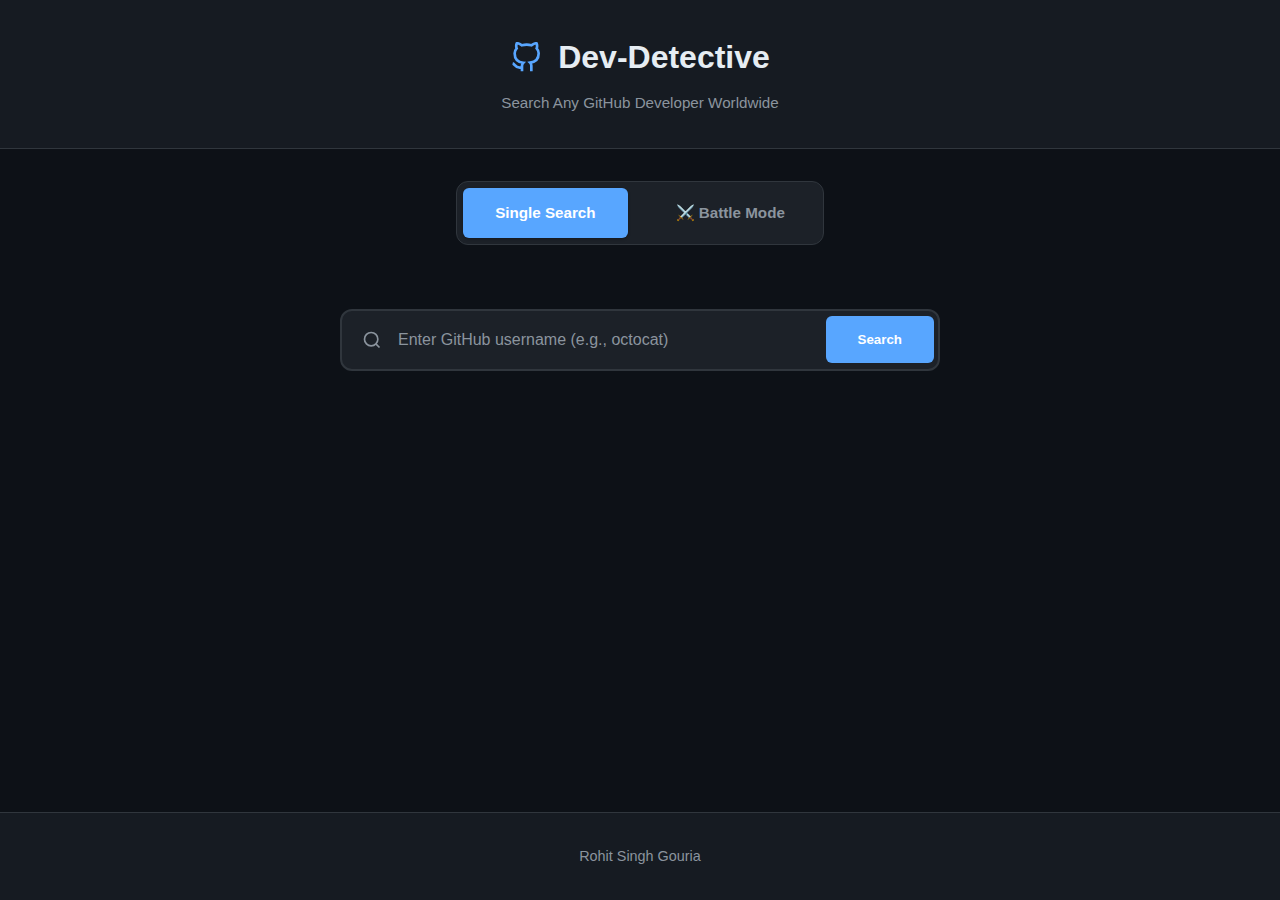
<file: Week-03/index.html>
<!DOCTYPE html>
<html lang="en">
<head>
    <meta charset="UTF-8">
    <meta name="viewport" content="width=device-width, initial-scale=1.0">
    <title>Dev-Detective | GitHub User Search</title>
    <link rel="stylesheet" href="styles.css">
</head>
<body>
    <!-- Header Section -->
    <header class="header">
        <div class="container">
            <h1 class="logo">
                <svg class="logo-icon" width="32" height="32" viewBox="0 0 24 24" fill="none" stroke="currentColor" stroke-width="2">
                    <path d="M9 19c-5 1.5-5-2.5-7-3m14 6v-3.87a3.37 3.37 0 0 0-.94-2.61c3.14-.35 6.44-1.54 6.44-7A5.44 5.44 0 0 0 20 4.77 5.07 5.07 0 0 0 19.91 1S18.73.65 16 2.48a13.38 13.38 0 0 0-7 0C6.27.65 5.09 1 5.09 1A5.07 5.07 0 0 0 5 4.77a5.44 5.44 0 0 0-1.5 3.78c0 5.42 3.3 6.61 6.44 7A3.37 3.37 0 0 0 9 18.13V22"></path>
                </svg>
                Dev-Detective
            </h1>
            <p class="tagline">Search Any GitHub Developer Worldwide</p>
        </div>
    </header>

    <!-- Mode Toggle Section -->
    <section class="mode-toggle-section">
        <div class="container">
            <div class="mode-toggle">
                <button class="mode-btn active" id="singleModeBtn" data-mode="single">
                    Single Search
                </button>
                <button class="mode-btn" id="battleModeBtn" data-mode="battle">
                    ⚔️ Battle Mode
                </button>
            </div>
        </div>
    </section>

    <!-- Main Content -->
    <main class="main-content">
        <div class="container">
            
            <!-- SINGLE SEARCH MODE -->
            <div id="singleMode" class="search-mode active">
                <!-- Search Bar -->
                <form class="search-form" id="searchForm">
                    <div class="search-wrapper">
                        <svg class="search-icon" width="20" height="20" viewBox="0 0 24 24" fill="none" stroke="currentColor" stroke-width="2">
                            <circle cx="11" cy="11" r="8"></circle>
                            <path d="m21 21-4.35-4.35"></path>
                        </svg>
                        <input 
                            type="text" 
                            class="search-input" 
                            id="searchInput" 
                            placeholder="Enter GitHub username (e.g., octocat)"
                            autocomplete="off"
                        >
                        <button type="submit" class="search-btn">Search</button>
                    </div>
                </form>

                <!-- Result Container -->
                <div id="resultContainer" class="result-container"></div>
            </div>

            <!-- BATTLE MODE -->
            <div id="battleMode" class="search-mode">
                <form class="battle-form" id="battleForm">
                    <div class="battle-inputs">
                        <div class="battle-input-group">
                            <label for="battleInput1">Developer 1</label>
                            <input 
                                type="text" 
                                class="search-input" 
                                id="battleInput1" 
                                placeholder="Username 1"
                                autocomplete="off"
                            >
                        </div>
                        <div class="vs-badge">VS</div>
                        <div class="battle-input-group">
                            <label for="battleInput2">Developer 2</label>
                            <input 
                                type="text" 
                                class="search-input" 
                                id="battleInput2" 
                                placeholder="Username 2"
                                autocomplete="off"
                            >
                        </div>
                    </div>
                    <button type="submit" class="battle-btn">⚔️ Start Battle</button>
                </form>

                <!-- Battle Results -->
                <div id="battleResults" class="battle-results"></div>
            </div>

        </div>
    </main>

    <!-- Footer -->
    <footer class="footer">
        <div class="container">
            <p>Rohit Singh Gouria</p>
        </div>
    </footer>

    <!-- JavaScript -->
    <script src="script.js"></script>
</body>
</html>
</file>
<file: Week-03/styles.css>
/* ==================== RESET & BASE STYLES ==================== */
* {
    margin: 0;
    padding: 0;
    box-sizing: border-box;
}

:root {
    /* Colors */
    --primary-bg: #0d1117;
    --secondary-bg: #161b22;
    --card-bg: #1c2128;
    --border-color: #30363d;
    --primary-text: #e6edf3;
    --secondary-text: #8b949e;
    --accent-blue: #58a6ff;
    --accent-green: #3fb950;
    --accent-red: #f85149;
    --accent-yellow: #d29922;
    
    /* Spacing */
    --spacing-xs: 0.5rem;
    --spacing-sm: 1rem;
    --spacing-md: 1.5rem;
    --spacing-lg: 2rem;
    --spacing-xl: 3rem;
    
    /* Border Radius */
    --radius-sm: 6px;
    --radius-md: 12px;
    --radius-lg: 16px;
    
    /* Shadows */
    --shadow-sm: 0 1px 3px rgba(0, 0, 0, 0.3);
    --shadow-md: 0 4px 12px rgba(0, 0, 0, 0.4);
    --shadow-lg: 0 8px 24px rgba(0, 0, 0, 0.5);
}

body {
    font-family: -apple-system, BlinkMacSystemFont, 'Segoe UI', 'Noto Sans', Helvetica, Arial, sans-serif;
    background: var(--primary-bg);
    color: var(--primary-text);
    line-height: 1.6;
    min-height: 100vh;
    display: flex;
    flex-direction: column;
}

.container {
    max-width: 1200px;
    margin: 0 auto;
    padding: 0 var(--spacing-md);
    width: 100%;
}

/* ==================== HEADER ==================== */
.header {
    background: var(--secondary-bg);
    border-bottom: 1px solid var(--border-color);
    padding: var(--spacing-lg) 0;
    text-align: center;
    box-shadow: var(--shadow-sm);
}

.logo {
    display: flex;
    align-items: center;
    justify-content: center;
    gap: var(--spacing-sm);
    font-size: 2rem;
    font-weight: 700;
    color: var(--primary-text);
    margin-bottom: var(--spacing-xs);
}

.logo-icon {
    color: var(--accent-blue);
    animation: float 3s ease-in-out infinite;
}

@keyframes float {
    0%, 100% { transform: translateY(0px); }
    50% { transform: translateY(-10px); }
}

.tagline {
    color: var(--secondary-text);
    font-size: 0.95rem;
}

/* ==================== MODE TOGGLE ==================== */
.mode-toggle-section {
    padding: var(--spacing-lg) 0;
    background: var(--primary-bg);
}

.mode-toggle {
    display: flex;
    gap: var(--spacing-sm);
    justify-content: center;
    background: var(--card-bg);
    padding: 6px;
    border-radius: var(--radius-md);
    width: fit-content;
    margin: 0 auto;
    border: 1px solid var(--border-color);
}

.mode-btn {
    padding: var(--spacing-sm) var(--spacing-lg);
    border: none;
    background: transparent;
    color: var(--secondary-text);
    font-size: 0.95rem;
    font-weight: 600;
    border-radius: var(--radius-sm);
    cursor: pointer;
    transition: all 0.3s ease;
}

.mode-btn:hover {
    color: var(--primary-text);
}

.mode-btn.active {
    background: var(--accent-blue);
    color: white;
    box-shadow: var(--shadow-sm);
}

/* ==================== MAIN CONTENT ==================== */
.main-content {
    flex: 1;
    padding: var(--spacing-lg) 0 var(--spacing-xl);
}

.search-mode {
    display: none;
}

.search-mode.active {
    display: block;
}

/* ==================== SEARCH FORM ==================== */
.search-form {
    margin-bottom: var(--spacing-xl);
}

.search-wrapper {
    display: flex;
    align-items: center;
    background: var(--card-bg);
    border: 2px solid var(--border-color);
    border-radius: var(--radius-md);
    padding: 4px;
    max-width: 600px;
    margin: 0 auto;
    transition: border-color 0.3s ease;
}

.search-wrapper:focus-within {
    border-color: var(--accent-blue);
}

.search-icon {
    margin-left: var(--spacing-sm);
    color: var(--secondary-text);
}

.search-input {
    flex: 1;
    background: transparent;
    border: none;
    outline: none;
    color: var(--primary-text);
    font-size: 1rem;
    padding: var(--spacing-sm);
}

.search-input::placeholder {
    color: var(--secondary-text);
}

.search-btn {
    background: var(--accent-blue);
    color: white;
    border: none;
    padding: var(--spacing-sm) var(--spacing-lg);
    border-radius: var(--radius-sm);
    font-weight: 600;
    cursor: pointer;
    transition: all 0.3s ease;
}

.search-btn:hover {
    background: #1f6feb;
    transform: translateY(-2px);
    box-shadow: var(--shadow-md);
}

.search-btn:active {
    transform: translateY(0);
}

/* ==================== BATTLE MODE ==================== */
.battle-form {
    margin-bottom: var(--spacing-xl);
}

.battle-inputs {
    display: flex;
    align-items: center;
    gap: var(--spacing-md);
    max-width: 900px;
    margin: 0 auto var(--spacing-lg);
    flex-wrap: wrap;
    justify-content: center;
}

.battle-input-group {
    flex: 1;
    min-width: 250px;
}

.battle-input-group label {
    display: block;
    margin-bottom: var(--spacing-xs);
    color: var(--secondary-text);
    font-size: 0.9rem;
    font-weight: 600;
}

.battle-input-group .search-input {
    width: 100%;
    background: var(--card-bg);
    border: 2px solid var(--border-color);
    border-radius: var(--radius-sm);
    padding: var(--spacing-sm);
}

.battle-input-group .search-input:focus {
    border-color: var(--accent-blue);
    outline: none;
}

.vs-badge {
    background: var(--accent-yellow);
    color: var(--primary-bg);
    font-weight: 900;
    font-size: 1.2rem;
    padding: var(--spacing-sm) var(--spacing-md);
    border-radius: 50%;
    width: 60px;
    height: 60px;
    display: flex;
    align-items: center;
    justify-content: center;
    box-shadow: var(--shadow-md);
    margin-top: 20px;
}

.battle-btn {
    display: block;
    margin: 0 auto;
    background: linear-gradient(135deg, var(--accent-blue), #1f6feb);
    color: white;
    border: none;
    padding: var(--spacing-md) var(--spacing-xl);
    border-radius: var(--radius-md);
    font-size: 1.1rem;
    font-weight: 700;
    cursor: pointer;
    transition: all 0.3s ease;
    box-shadow: var(--shadow-md);
}

.battle-btn:hover {
    transform: translateY(-3px);
    box-shadow: var(--shadow-lg);
}

/* ==================== LOADING STATE ==================== */
.loading {
    text-align: center;
    padding: var(--spacing-xl);
}

.spinner {
    width: 50px;
    height: 50px;
    border: 4px solid var(--border-color);
    border-top-color: var(--accent-blue);
    border-radius: 50%;
    animation: spin 1s linear infinite;
    margin: 0 auto var(--spacing-md);
}

@keyframes spin {
    to { transform: rotate(360deg); }
}

.loading-text {
    color: var(--secondary-text);
    font-size: 1.1rem;
}

/* ==================== ERROR STATE ==================== */
.error {
    background: rgba(248, 81, 73, 0.1);
    border: 2px solid var(--accent-red);
    border-radius: var(--radius-md);
    padding: var(--spacing-lg);
    text-align: center;
    max-width: 500px;
    margin: 0 auto;
}

.error-icon {
    font-size: 3rem;
    margin-bottom: var(--spacing-sm);
}

.error-text {
    color: var(--accent-red);
    font-size: 1.2rem;
    font-weight: 600;
}

/* ==================== PROFILE CARD ==================== */
.profile-card {
    background: var(--card-bg);
    border: 1px solid var(--border-color);
    border-radius: var(--radius-lg);
    padding: var(--spacing-xl);
    max-width: 800px;
    margin: 0 auto;
    box-shadow: var(--shadow-md);
    animation: fadeIn 0.5s ease;
}

@keyframes fadeIn {
    from {
        opacity: 0;
        transform: translateY(20px);
    }
    to {
        opacity: 1;
        transform: translateY(0);
    }
}

.profile-header {
    display: flex;
    align-items: center;
    gap: var(--spacing-lg);
    margin-bottom: var(--spacing-lg);
    padding-bottom: var(--spacing-lg);
    border-bottom: 1px solid var(--border-color);
}

.profile-avatar {
    width: 120px;
    height: 120px;
    border-radius: 50%;
    border: 4px solid var(--accent-blue);
    box-shadow: var(--shadow-md);
}

.profile-info {
    flex: 1;
}

.profile-name {
    font-size: 1.8rem;
    font-weight: 700;
    margin-bottom: var(--spacing-xs);
    color: var(--primary-text);
}

.profile-username {
    color: var(--accent-blue);
    font-size: 1.1rem;
    margin-bottom: var(--spacing-sm);
}

.profile-bio {
    color: var(--secondary-text);
    line-height: 1.5;
    margin-bottom: var(--spacing-sm);
}

.profile-meta {
    display: flex;
    gap: var(--spacing-md);
    flex-wrap: wrap;
    margin-bottom: var(--spacing-lg);
}

.meta-item {
    display: flex;
    align-items: center;
    gap: var(--spacing-xs);
    color: var(--secondary-text);
    font-size: 0.9rem;
}

.meta-icon {
    width: 16px;
    height: 16px;
    stroke: var(--secondary-text);
}

.meta-link {
    color: var(--accent-blue);
    text-decoration: none;
    transition: color 0.2s;
}

.meta-link:hover {
    color: #1f6feb;
    text-decoration: underline;
}

.profile-stats {
    display: grid;
    grid-template-columns: repeat(auto-fit, minmax(150px, 1fr));
    gap: var(--spacing-md);
    margin-bottom: var(--spacing-lg);
}

.stat-card {
    background: var(--secondary-bg);
    border: 1px solid var(--border-color);
    border-radius: var(--radius-sm);
    padding: var(--spacing-md);
    text-align: center;
    transition: all 0.3s ease;
}

.stat-card:hover {
    transform: translateY(-3px);
    box-shadow: var(--shadow-md);
    border-color: var(--accent-blue);
}

.stat-value {
    font-size: 1.8rem;
    font-weight: 700;
    color: var(--accent-blue);
    display: block;
    margin-bottom: var(--spacing-xs);
}

.stat-label {
    color: var(--secondary-text);
    font-size: 0.9rem;
}

/* ==================== REPOSITORIES SECTION ==================== */
.repos-section {
    border-top: 1px solid var(--border-color);
    padding-top: var(--spacing-lg);
}

.repos-title {
    font-size: 1.4rem;
    font-weight: 700;
    margin-bottom: var(--spacing-md);
    display: flex;
    align-items: center;
    gap: var(--spacing-sm);
}

.repos-list {
    display: flex;
    flex-direction: column;
    gap: var(--spacing-md);
}

.repo-card {
    background: var(--secondary-bg);
    border: 1px solid var(--border-color);
    border-radius: var(--radius-sm);
    padding: var(--spacing-md);
    transition: all 0.3s ease;
    text-decoration: none;
    color: inherit;
    display: block;
}

.repo-card:hover {
    border-color: var(--accent-blue);
    transform: translateX(5px);
    box-shadow: var(--shadow-md);
}

.repo-name {
    color: var(--accent-blue);
    font-size: 1.1rem;
    font-weight: 600;
    margin-bottom: var(--spacing-xs);
}

.repo-description {
    color: var(--secondary-text);
    font-size: 0.9rem;
    margin-bottom: var(--spacing-sm);
    line-height: 1.5;
}

.repo-meta {
    display: flex;
    gap: var(--spacing-md);
    flex-wrap: wrap;
    font-size: 0.85rem;
}

.repo-stat {
    display: flex;
    align-items: center;
    gap: 4px;
    color: var(--secondary-text);
}

.repo-stat svg {
    width: 14px;
    height: 14px;
}

/* ==================== BATTLE RESULTS ==================== */
.battle-results {
    display: grid;
    grid-template-columns: repeat(auto-fit, minmax(350px, 1fr));
    gap: var(--spacing-lg);
    margin-top: var(--spacing-xl);
}

.battle-card {
    background: var(--card-bg);
    border: 3px solid var(--border-color);
    border-radius: var(--radius-lg);
    padding: var(--spacing-lg);
    position: relative;
    transition: all 0.3s ease;
}

.battle-card.winner {
    border-color: var(--accent-green);
    background: rgba(63, 185, 80, 0.05);
}

.battle-card.loser {
    border-color: var(--accent-red);
    background: rgba(248, 81, 73, 0.05);
}

.winner-badge {
    position: absolute;
    top: -15px;
    left: 50%;
    transform: translateX(-50%);
    background: var(--accent-green);
    color: white;
    padding: var(--spacing-xs) var(--spacing-md);
    border-radius: 20px;
    font-weight: 700;
    font-size: 0.9rem;
    box-shadow: var(--shadow-md);
}

.battle-score {
    text-align: center;
    background: var(--secondary-bg);
    border-radius: var(--radius-sm);
    padding: var(--spacing-md);
    margin-bottom: var(--spacing-md);
}

.battle-score-value {
    font-size: 2rem;
    font-weight: 900;
    color: var(--accent-yellow);
    display: flex;
    align-items: center;
    justify-content: center;
    gap: var(--spacing-xs);
}

.battle-score-label {
    color: var(--secondary-text);
    font-size: 0.9rem;
    margin-top: var(--spacing-xs);
}

/* ==================== FOOTER ==================== */
.footer {
    background: var(--secondary-bg);
    border-top: 1px solid var(--border-color);
    padding: var(--spacing-lg) 0;
    text-align: center;
    color: var(--secondary-text);
    font-size: 0.9rem;
    margin-top: auto;
}

/* ==================== RESPONSIVE DESIGN ==================== */
@media (max-width: 768px) {
    .logo {
        font-size: 1.5rem;
    }
    
    .profile-header {
        flex-direction: column;
        text-align: center;
    }
    
    .profile-avatar {
        width: 100px;
        height: 100px;
    }
    
    .profile-name {
        font-size: 1.5rem;
    }
    
    .battle-inputs {
        flex-direction: column;
    }
    
    .vs-badge {
        margin-top: 0;
    }
    
    .battle-results {
        grid-template-columns: 1fr;
    }
    
    .mode-toggle {
        flex-direction: column;
        width: 100%;
    }
    
    .mode-btn {
        width: 100%;
    }
}

@media (max-width: 480px) {
    .container {
        padding: 0 var(--spacing-sm);
    }
    
    .profile-card {
        padding: var(--spacing-md);
    }
    
    .profile-stats {
        grid-template-columns: 1fr;
    }
}
</file>
